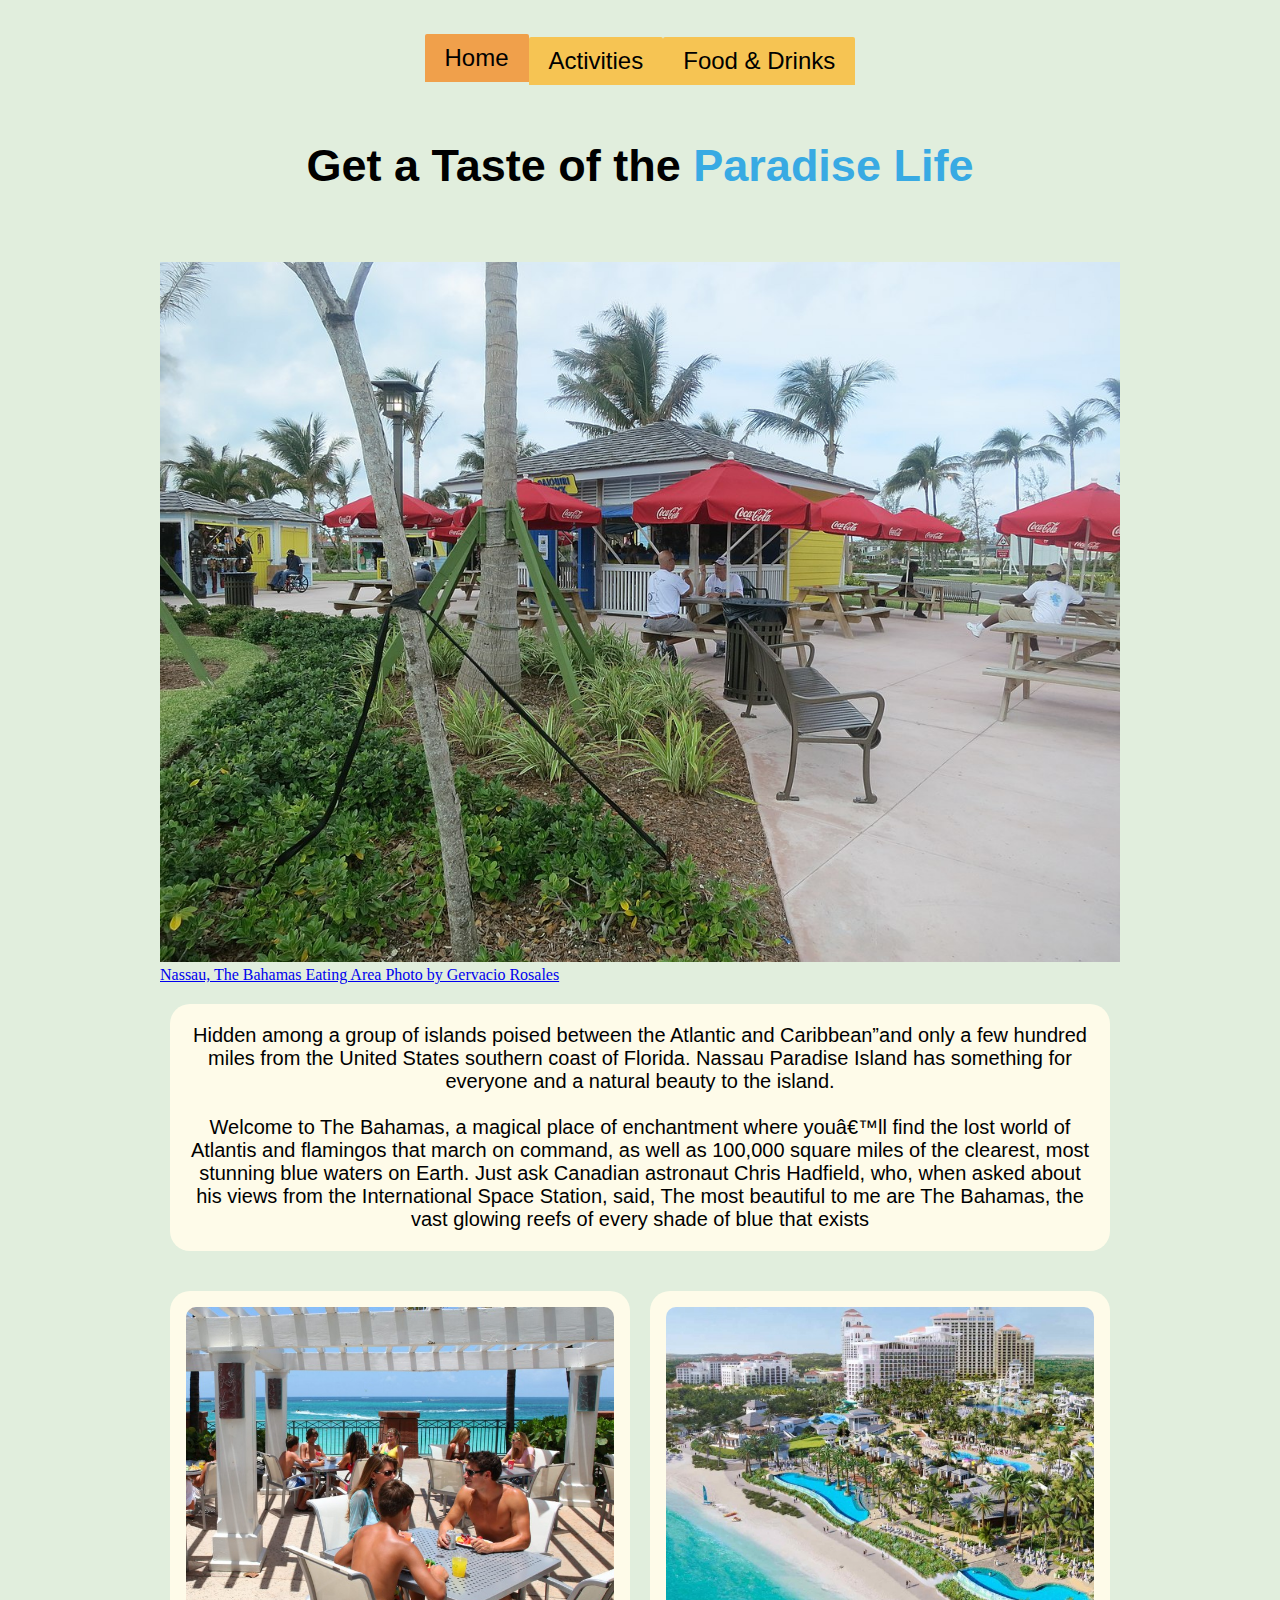
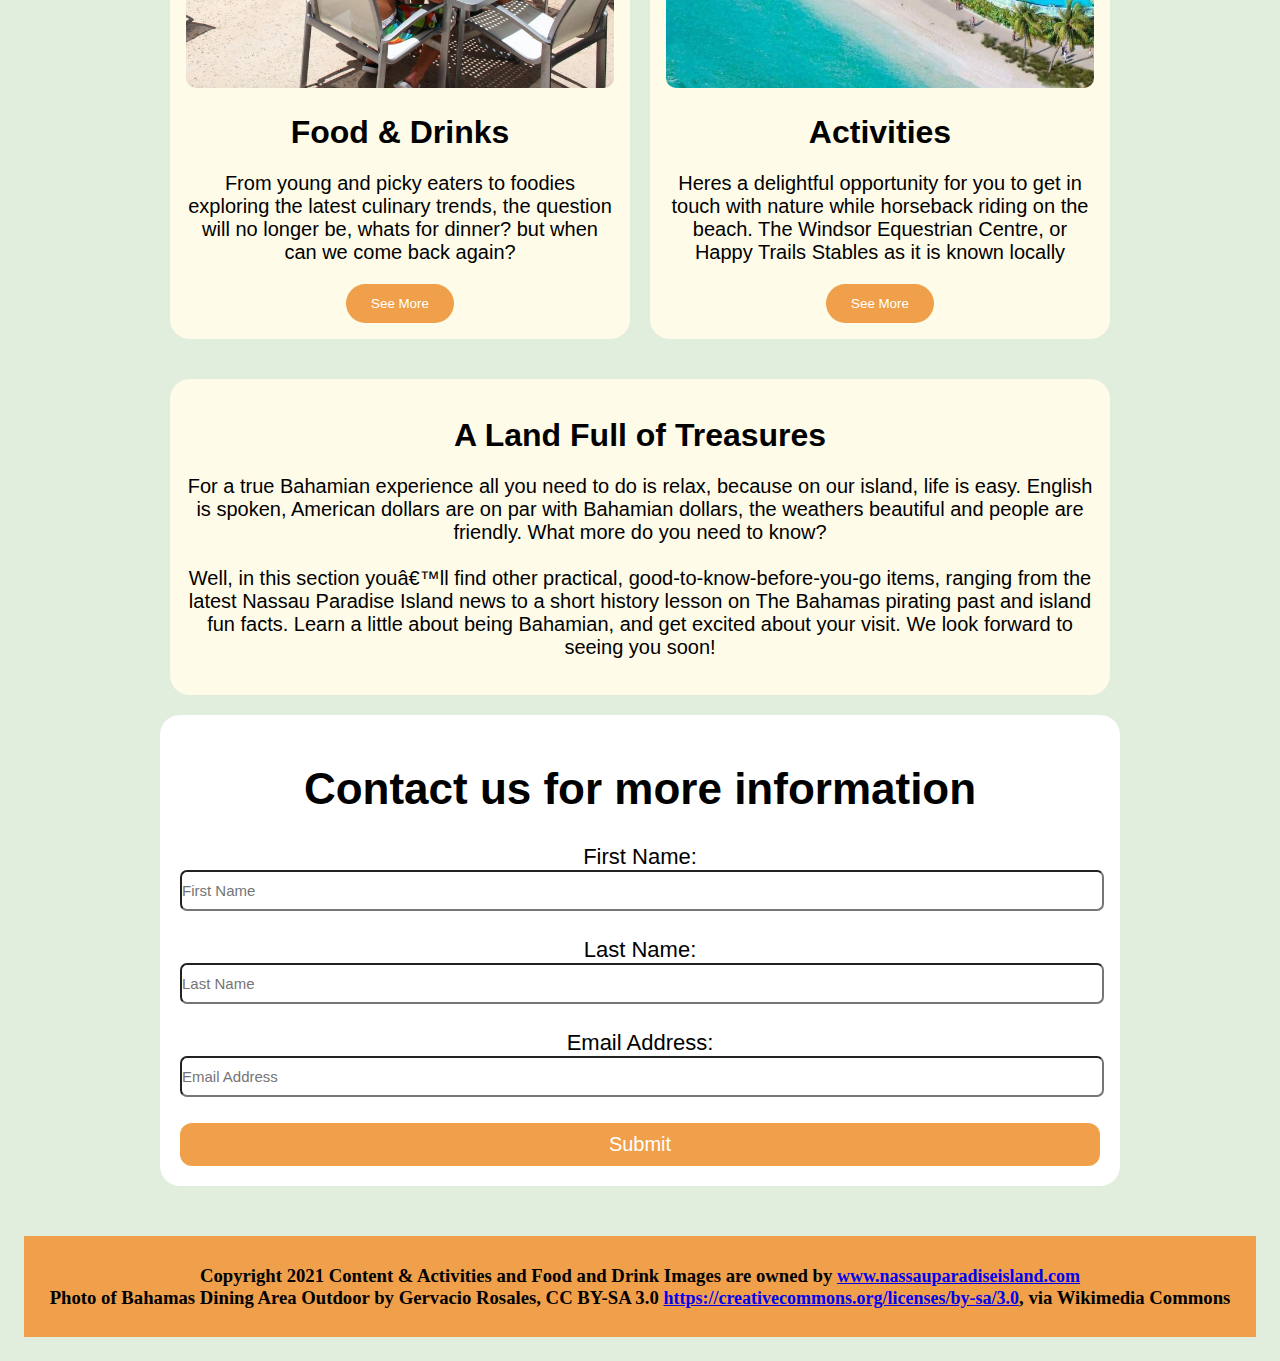
<file: index.html>
<!DOCTYPE html>
<html lang="en">
<head>
	<meta charset="utf-8" />
	<title>Home</title>
	<meta http-equiv="X-UA-Compatible" content="IE=edge">
		<meta name="viewport" content="width=device-width, initial-scale=1">
<link rel="stylesheet" type="text/css" href="css/index.css">
</head>
<body>
  <nav>
	<ul class="tabs">
        <li>
          <input type="radio" checked name="tabs" id="tab1">
          <label for="tab1"> <a href="index.html">Home</a></label>
         
        </li>
        <li>
          <input type="radio" name="tabs" id="tab2">
        <label for="tab2">  <a href="activities.html">Activities</a></label>
         
        </li>
        <li>
          <input type="radio" name="tabs" id="tab3">
          <label for="tab3"> <a href="food and drink.html">Food & Drinks</a></label>
         
        </li>
       
        
</ul>
</nav>
<br>
<br>
<div>
<center><h1 class="top-heading">Get a Taste of the <span >Paradise Life</span></h1></center>
</div>
<div class="container">
	<div class="background-image">
	<img alt="image from https://commons.wikimedia.org/wiki/File:Nassau,_The_Bahamas_-_panoramio_(3).jpg" src="images/Nassau,_The_Bahamas_-_panoramio_(3).jpg">
</div>
<a href="https://commons.wikimedia.org/wiki/File:Nassau,_The_Bahamas_-_panoramio_(3).jpg">Nassau, The Bahamas Eating Area Photo by Gervacio Rosales </a>
  <p class="hidden col">Hidden among a group of islands poised between the Atlantic and Caribbean”and only a few hundred miles from the United States southern coast of Florida. Nassau Paradise Island has something for everyone and a natural beauty to the island. 
<br>
<br>
Welcome to The Bahamas, a magical place of enchantment where youâ€™ll find the lost world of Atlantis and flamingos that march on command, as well as 100,000 square miles of the clearest, most stunning blue waters on Earth. Just ask Canadian astronaut Chris Hadfield, who, when asked about his views from the International Space Station, said, The most beautiful to me are The Bahamas, the vast glowing reefs of every shade of blue that exists</p>
  <div class="layout">
    <div class="col col-main">
      <img alt="image from https://www.nassauparadiseisland.com/" src="images/dining-atlantis-cave-grill.jpg">
      <center><h1>Food & Drinks</h1></center>
<p class="hidden">
From young and picky eaters to foodies exploring the latest culinary trends, the question will no longer be, whats for dinner? but when can we come back again?

</p>
     <center><a href="food and drink.html"><button>See More</button></a></center>
    </div>
    <div class="col col-complementary" role="complementary">
    <img alt="image from https://www.nassauparadiseisland.com/" src="images/baha-bay-waterpark-baha-mar-1.jpeg">
    <center><h1>Activities</h1></center>
<p class="hidden">
Heres a delightful opportunity for you to get in touch with nature while horseback riding on the beach. The Windsor Equestrian Centre, or Happy Trails Stables as it is known locally

</p>
     <center><a href="activities.html"><button>See More</button></a></center>

     </div>
  </div>   
  <div class="col">
   <center> <h1>A Land Full of Treasures</h1></center>
 <p class="hidden">For a true Bahamian experience all you need to do is relax, because on our island, life is easy. English is spoken, American dollars are on par with Bahamian dollars, the weathers beautiful and people are friendly. What more do you need to know?
<br>
<br>
Well, in this section youâ€™ll find other practical, good-to-know-before-you-go items, ranging from the latest Nassau Paradise Island news to a short history lesson on The Bahamas pirating past and island fun facts. Learn a little about being Bahamian, and get excited about your visit. We look forward to seeing you soon!</p>
</div>
<form>
  <center><h1>Contact us for more information</h1></center>
  <label>First Name:</label>
  <input type="name" name="name" placeholder="First Name">
  <br>
  <br>
  <label>Last Name:</label>
  <input type="name" name="name" placeholder="Last Name">
  <br>
  <br>
    <label>Email Address:</label>
  <input type="name" name="name" placeholder="Email Address">
  <br>
  <br>
  <button class="submit">Submit</button>
</form>


</div>


<footer>
  <h3>Copyright 2021 Content & Activities and Food and Drink Images are owned by <a href="https://www.nassauparadiseisland.com/" target="blank"> www.nassauparadiseisland.com</a><br>
    Photo of Bahamas Dining Area Outdoor by Gervacio Rosales, CC BY-SA 3.0 <a href="https://creativecommons.org/licenses/by-sa/3.0">https://creativecommons.org/licenses/by-sa/3.0</a>, via Wikimedia Commons
  </h3>
</footer>



</body>
</file>
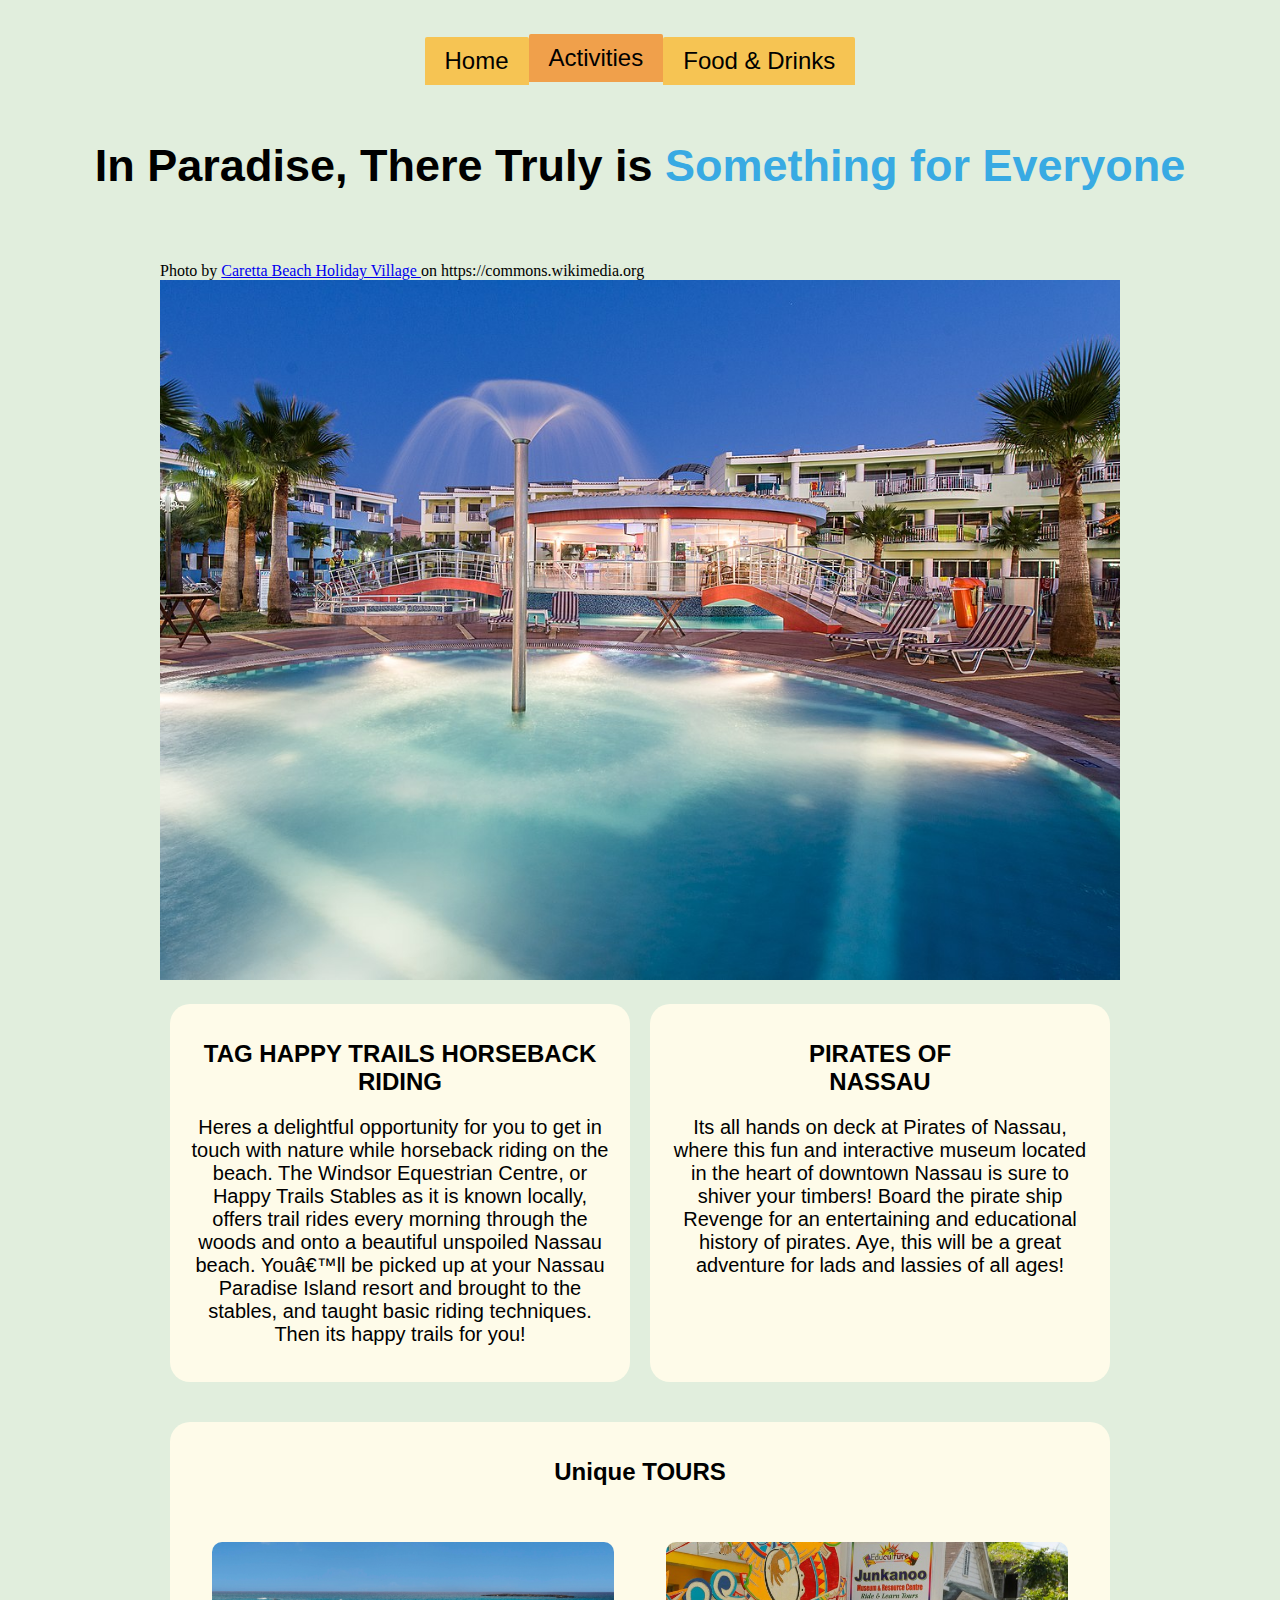
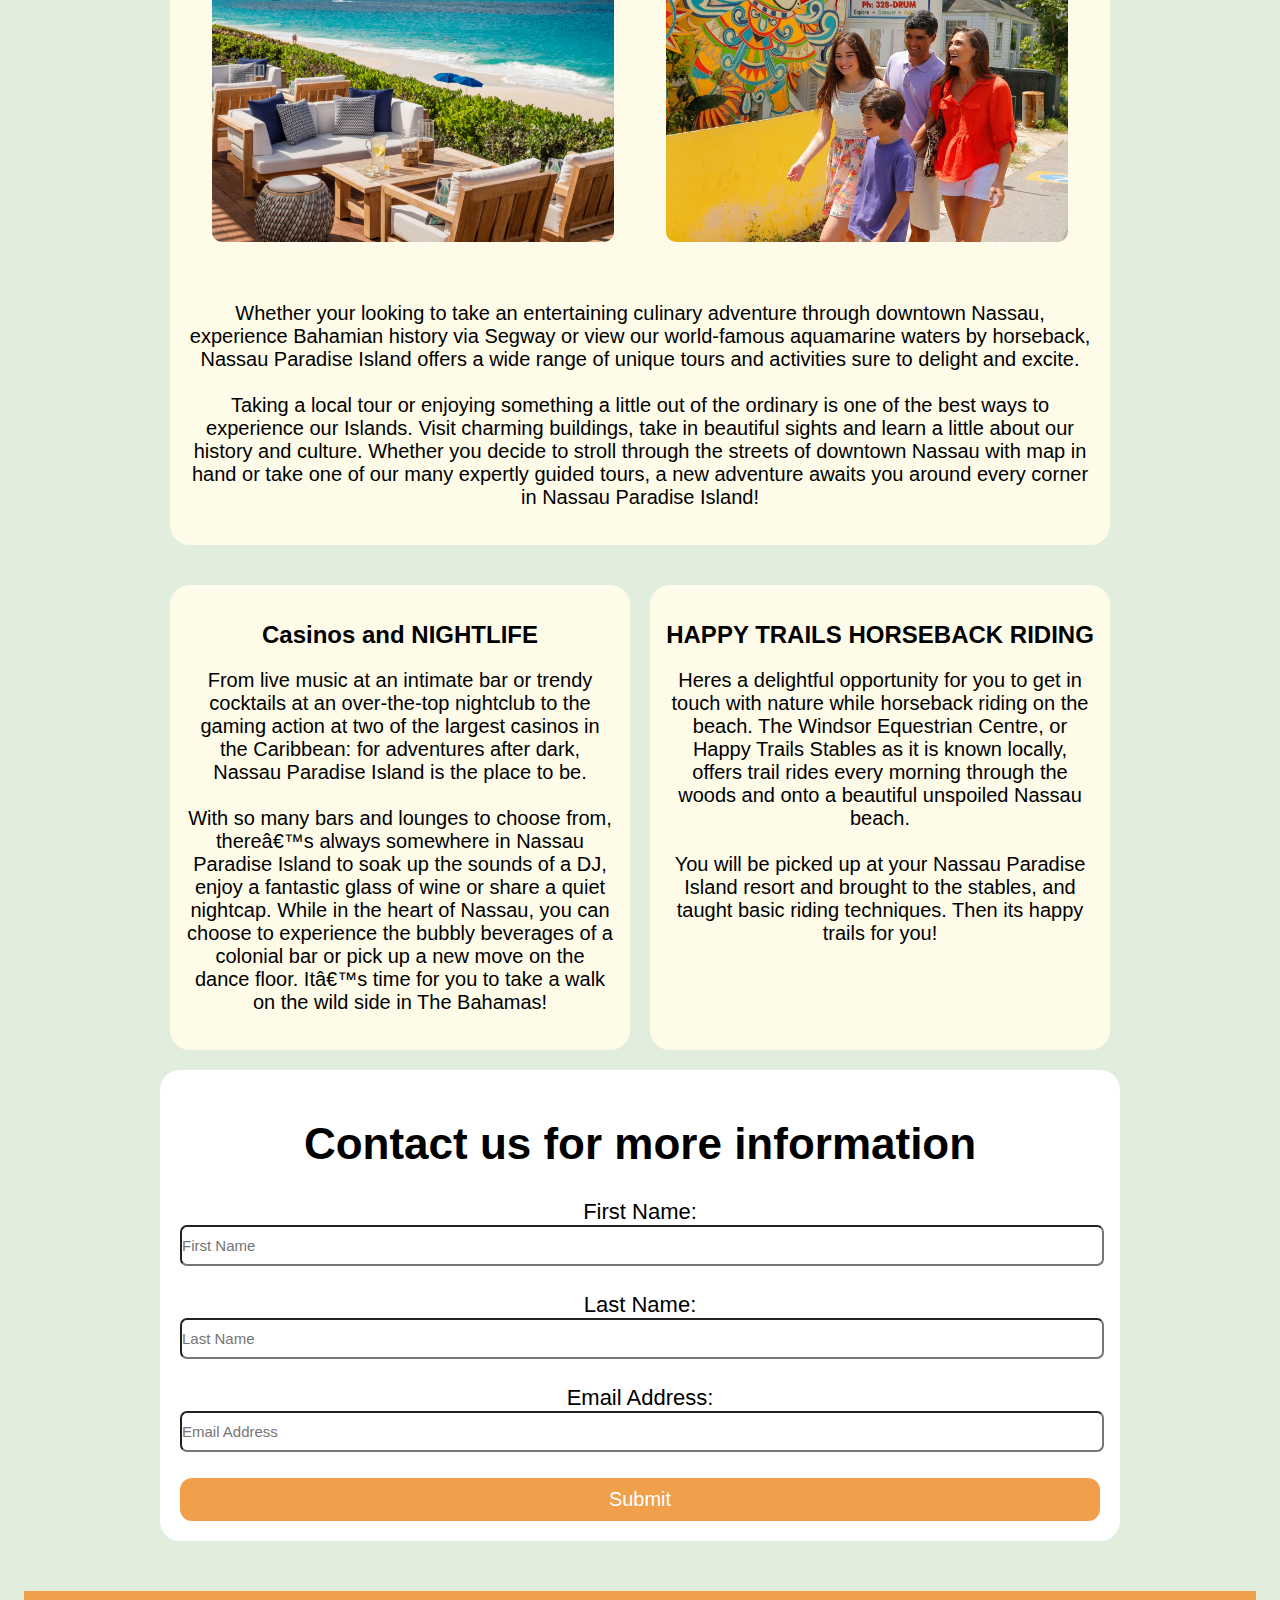
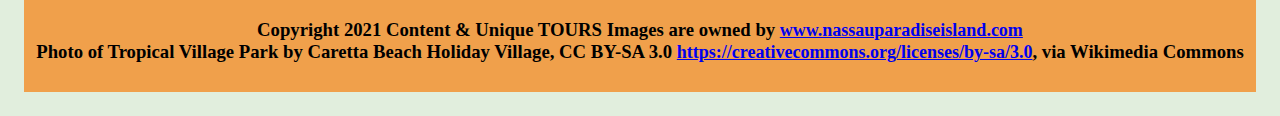
<file: activities.html>
<!DOCTYPE html>
<html lang="en">
<head>
  <meta charset="utf-8" />
  <title>Activities</title>
  <meta http-equiv="X-UA-Compatible" content="IE=edge">
    <meta name="viewport" content="width=device-width, initial-scale=1">
 <link rel="stylesheet" type="text/css" href="css/activities.css">
</head>
<body>
  <nav>
  <ul class="tabs">
        <li>
          <input type="radio" name="tabs" id="tab1">
          <label for="tab1"> <a href="index.html">Home</a></label>
         
        </li>
        <li>
          <input type="radio" checked name="tabs" id="tab2">
        <label for="tab2">  <a href="activities.html">Activities</a></label>
         
        </li>
        <li>
          <input type="radio" name="tabs" id="tab3">
          <label for="tab3"> <a href="food and drink.html">Food & Drinks</a></label>
         
        </li>
       
        
</ul>
</nav>
<br>
<br>
<div>
<center><h1 class="top-heading">In Paradise, There Truly is <span >Something for Everyone</span></h1></center>
</div>

<div class="container">
  <div class="background-image">
  Photo by <a href="https://commons.wikimedia.org/wiki/File:Caretta_Beach_Holiday_Village_Fun_Park_%5E_Water_park_-_panoramio.jpg">Caretta Beach Holiday Village
  </a> on https://commons.wikimedia.org
  <img  alt="image from https://commons.wikimedia.org/wiki/File:Caretta_Beach_Holiday_Village_Fun_Park_%5E_Water_park_-_panoramio.jpg" src="images/Caretta_Beach_Holiday_Village_Fun_Park_^_Water_park_-_panoramio.jpg">
</div>
  <div class="layout">
    <div class="col col-main">
      <center><h2>TAG HAPPY TRAILS HORSEBACK RIDING</h2></center>
<p class="hidden">
Heres a delightful opportunity for you to get in touch with nature while horseback riding on the beach. The Windsor Equestrian Centre, or Happy Trails Stables as it is known locally, offers trail rides every morning through the woods and onto a beautiful unspoiled Nassau beach. Youâ€™ll be picked up at your Nassau Paradise Island resort and brought to the stables, and taught basic riding techniques. Then its happy trails for you!


</p>

    </div>
    <div class="col col-complementary" role="complementary">
    <center><h2>PIRATES OF<br> NASSAU </h2></center>
<p class="hidden"> Its all hands on deck at Pirates of Nassau, where this fun and interactive museum located in the heart of downtown Nassau is sure to shiver your timbers! Board the pirate ship Revenge for an entertaining and educational history of pirates. Aye, this will be a great adventure for lads and lassies of all ages!

</p>

     </div>
  </div>   


  <div class="layout">
    <div class="col">
      <center><h2> Unique TOURS
</h2></center>
 <div class="layout">

    <div class="col col-main">
 <img alt="image from https://www.nassauparadiseisland.com/" class="uni-image" src="images/dune_patio_.png">
    </div>
    <div class="col col-complementary" role="complementary">
   <img alt="image from https://www.nassauparadiseisland.com/" class="uni-image" src="images/see-do-history-and-culture-educulture-junkanoo-museum.jpg">

     </div>
  </div> 
<p class="hidden">
Whether your looking to take an entertaining culinary adventure through downtown Nassau, experience Bahamian history via Segway or view our world-famous aquamarine waters by horseback, Nassau Paradise Island offers a wide range of unique tours and activities sure to delight and excite.
<br>
<br>
Taking a local tour or enjoying something a little out of the ordinary is one of the best ways to experience our Islands. Visit charming buildings, take in beautiful sights and learn a little about our history and culture. Whether you decide to stroll through the streets of downtown Nassau with map in hand or take one of our many expertly guided tours, a new adventure awaits you around every corner in Nassau Paradise Island!



</p>

    </div>
 
  </div>

  <div class="layout">
    <div class="col col-main">
      <center><h2>Casinos and NIGHTLIFE</h2></center>
<p class="hidden">From live music at an intimate bar or trendy cocktails at an over-the-top nightclub to the gaming action at two of the largest casinos in the Caribbean: for adventures after dark, Nassau Paradise Island is the place to be.
  <br>
  <br>
With so many bars and lounges to choose from, thereâ€™s always somewhere in Nassau Paradise Island to soak up the sounds of a DJ, enjoy a fantastic glass of wine or share a quiet nightcap. While in the heart of Nassau, you can choose to experience the bubbly beverages of a colonial bar or pick up a new move on the dance floor. Itâ€™s time for you to take a walk on the wild side in The Bahamas!


</p>

    </div>
    <div class="col col-complementary" role="complementary">

  <center><h2>HAPPY TRAILS HORSEBACK RIDING </h2></center>
<p class="hidden">
Heres a delightful opportunity for you to get in touch with nature while horseback riding on the beach. The Windsor Equestrian Centre, or Happy Trails Stables as it is known locally, offers trail rides every morning through the woods and onto a beautiful unspoiled Nassau beach.
<br>
<br> You will be picked up at your Nassau Paradise Island resort and brought to the stables, and taught basic riding techniques. Then its happy trails for you!



</p>
     </div>
  </div>   

<form>
  <center><h1>Contact us for more information</h1></center>
  <label>First Name:</label>
  <input type="name" name="name" placeholder="First Name">
  <br>
  <br>
  <label>Last Name:</label>
  <input type="name" name="name" placeholder="Last Name">
  <br>
  <br>
    <label>Email Address:</label>
  <input type="name" name="name" placeholder="Email Address">
  <br>
  <br>
    <button class="submit">Submit</button>
</form>


</div>


<footer>
  <h3>Copyright 2021 Content & Unique TOURS Images are owned by <a href="https://www.nassauparadiseisland.com/" target="blank"> www.nassauparadiseisland.com</a>
    <br>
   Photo of Tropical Village Park by Caretta Beach Holiday Village, CC BY-SA 3.0 <a href="https://creativecommons.org/licenses/by-sa/3.0">https://creativecommons.org/licenses/by-sa/3.0</a>, via Wikimedia Commons
</h3>
</footer>



</body>
</file>
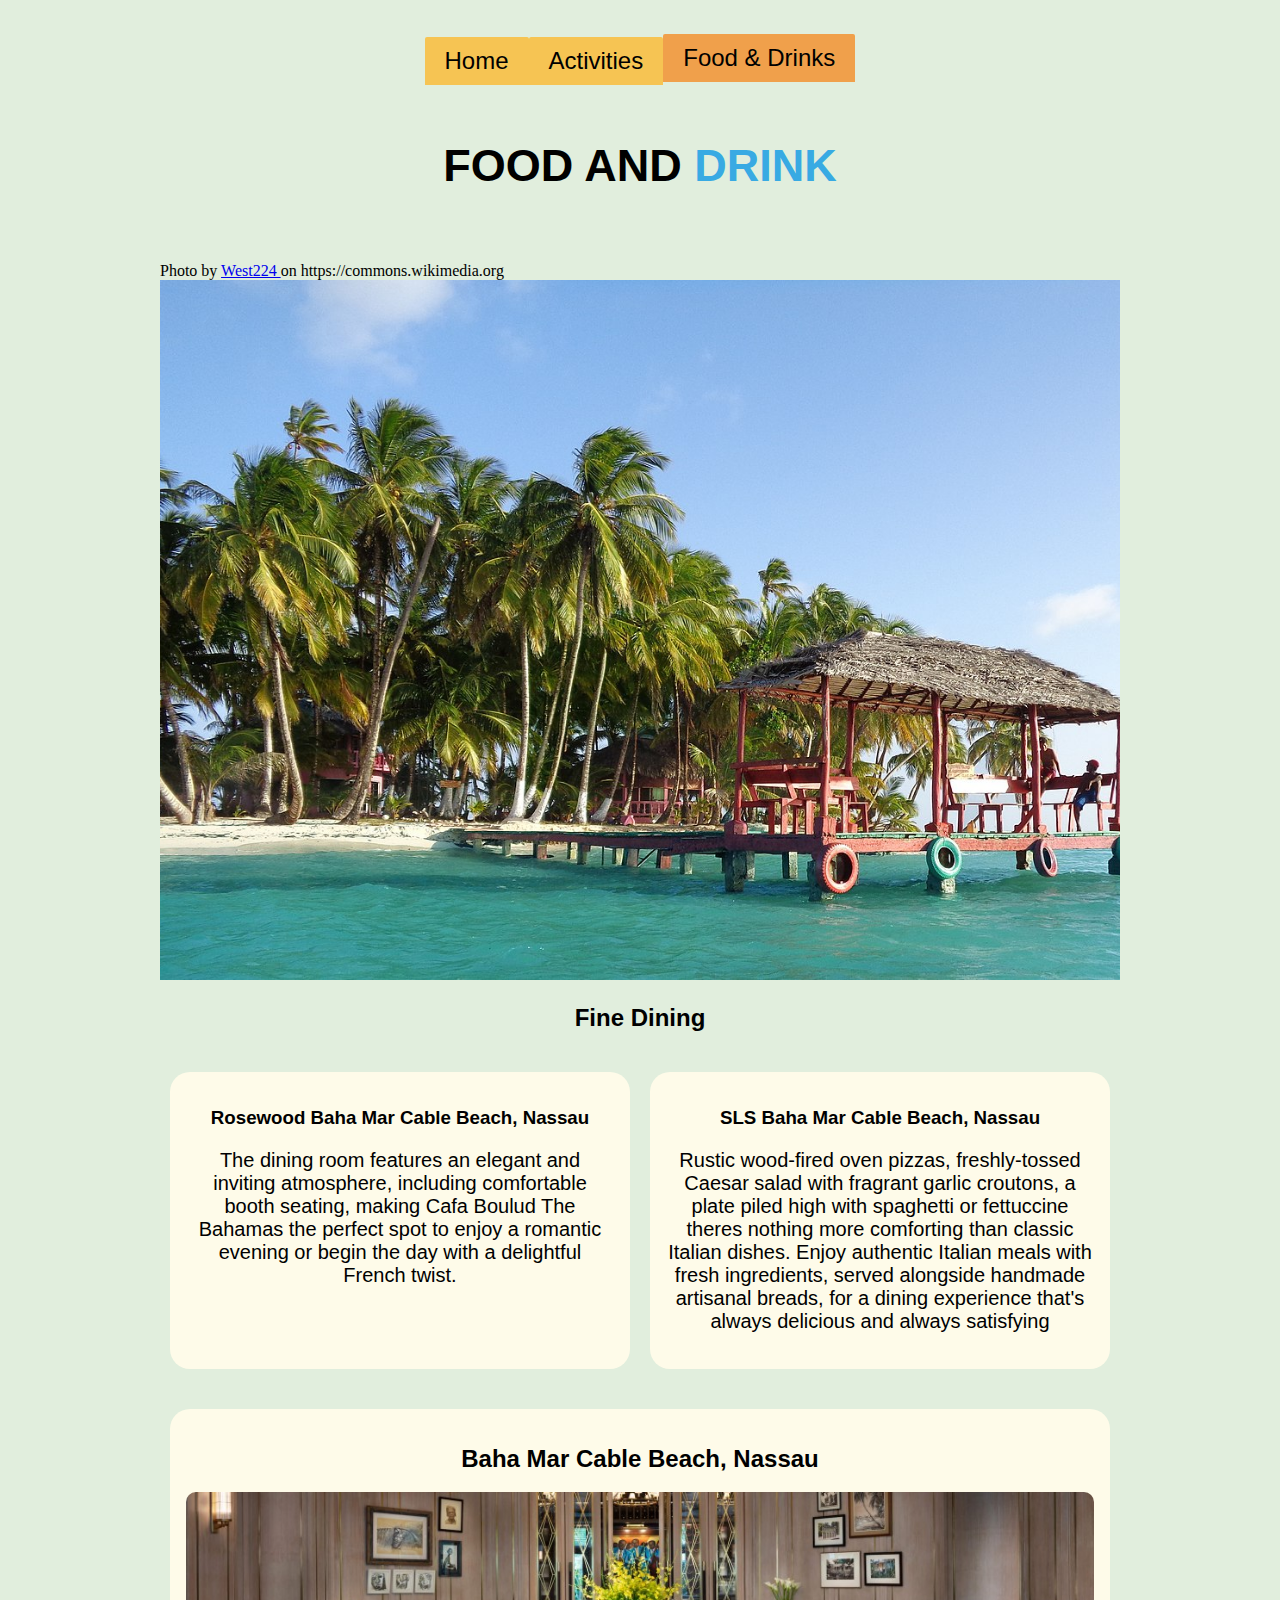
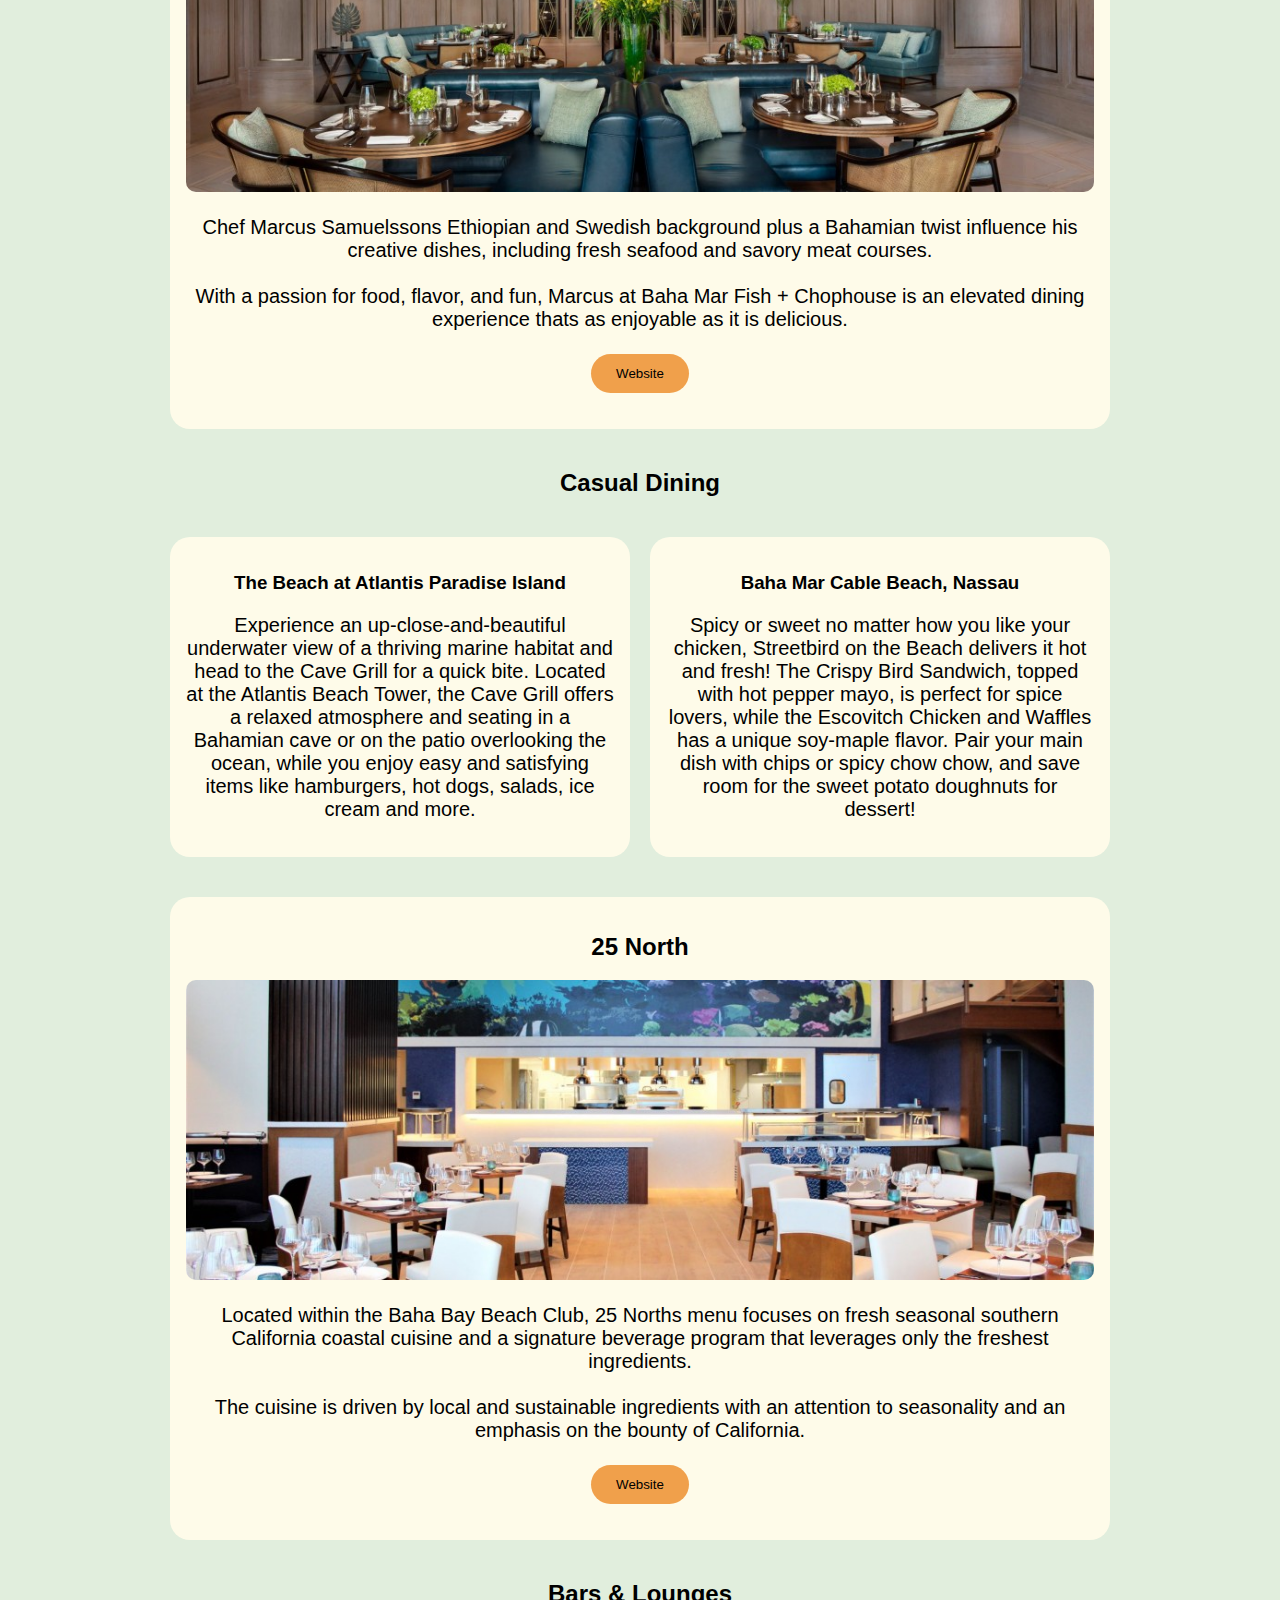
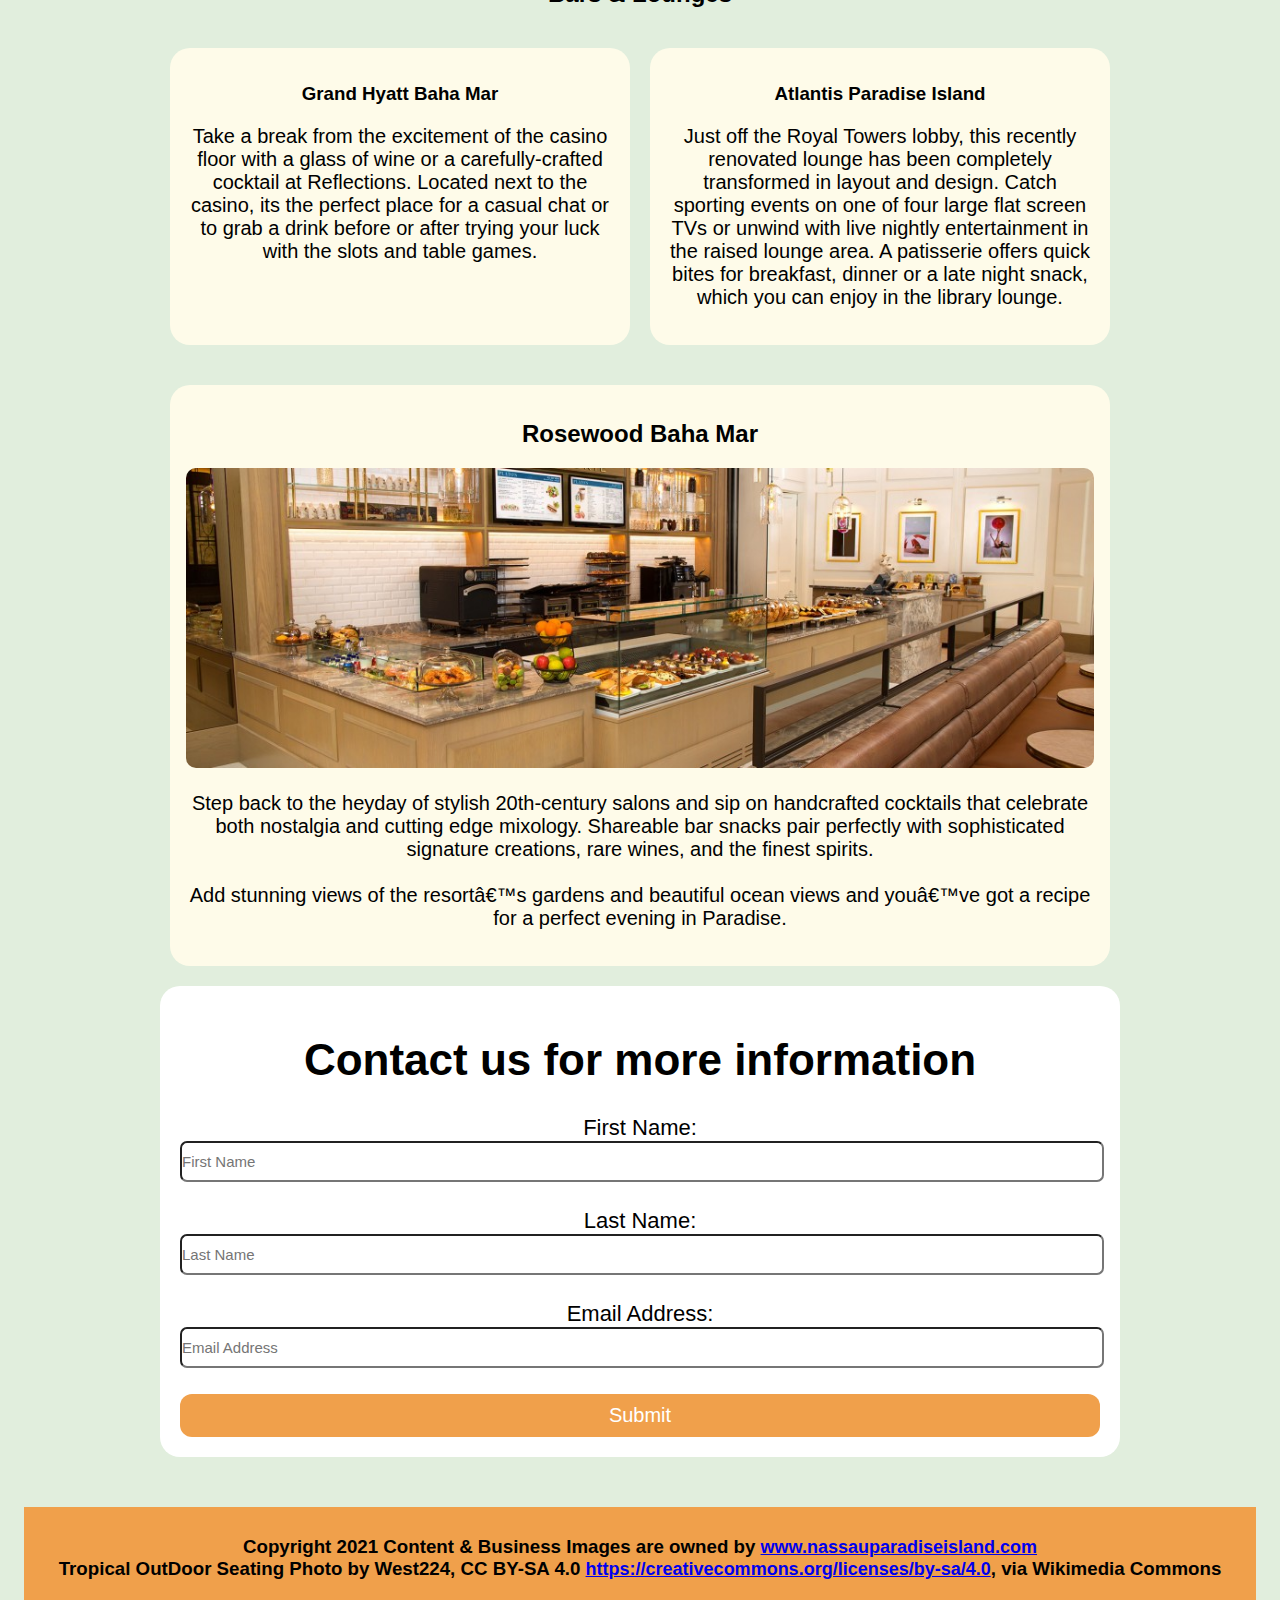
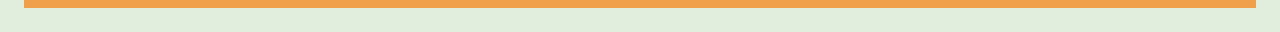
<file: food and drink.html>
<!DOCTYPE html>
<html lang="en">
<head>
  <meta charset="utf-8" />
  <title>Food and Drink</title>
  <meta http-equiv="X-UA-Compatible" content="IE=edge">
    <meta name="viewport" content="width=device-width, initial-scale=1">
 <link rel="stylesheet" type="text/css" href="css/food and drink.css">
</head>
<body>
  <nav>
  <ul class="tabs">
        <li>
          <input type="radio" name="tabs" id="tab1">
          <label for="tab1"> <a href="index.html">Home</a></label>
         
        </li>
        <li>
          <input type="radio" name="tabs" id="tab2">
        <label for="tab2">  <a href="activities.html">Activities</a></label>
         
        </li>
        <li>
          <input type="radio" checked name="tabs" id="tab3">
          <label for="tab3"> <a href="food and drink.html">Food & Drinks</a></label>
         
        </li>
       
        
</ul>
</nav>
<br>
<br>
<div>
<center><h1 class="top-heading">FOOD AND  <span >DRINK</span></h1></center>
</div>

<div class="container">
  <div class="background-image">
  
  Photo by <a href="https://commons.wikimedia.org/wiki/File:Pink_Pearl_Island_Resort.jpg">West224
  </a> on https://commons.wikimedia.org
  <img alt="image from https://commons.wikimedia.org/wiki/File:Pink_Pearl_Island_Resort.jpg" src="images/Pink_Pearl_Island_Resort.jpg">
</div>
   <center><h2>Fine Dining</h2></center>
  <div class="layout">

    <div class="col col-main">
      <center><h3>Rosewood Baha Mar
Cable Beach, Nassau
</h3></center>
<p class="hidden">
The dining room features an elegant and inviting atmosphere, including comfortable booth seating, making Cafa Boulud The Bahamas the perfect spot to enjoy a romantic evening or begin the day with a delightful French twist.


</p>

    </div>
    <div class="col col-complementary" role="complementary">
    <center><h3>SLS Baha Mar
Cable Beach, Nassau
</h3></center>
<p class="hidden"> Rustic wood-fired oven pizzas, freshly-tossed Caesar salad with fragrant garlic croutons, a plate piled high with spaghetti or fettuccine theres nothing more comforting than classic Italian dishes. Enjoy authentic Italian meals with fresh ingredients, served alongside handmade artisanal breads, for a dining experience that's always delicious and always satisfying

</p>

     </div>
  </div>   


  <div class="layout">
    <div class="col">
      <center><h2>  Baha Mar
Cable Beach, Nassau
</h2></center>
<img alt="image from https://www.nassauparadiseisland.com/" src="images/commonwealth_dining_room.jpg">
<p class="hidden">
Chef Marcus Samuelssons Ethiopian and Swedish background plus a Bahamian twist influence his creative dishes, including fresh seafood and savory meat courses.
<br>
<br> With a passion for food, flavor, and fun, Marcus at Baha Mar Fish + Chophouse is an elevated dining experience thats as enjoyable as it is delicious.
<br>
<br>
<a href="https://www.marcusbahamar.com/"><button>Website</button></a>

</p>

    </div>
 
  </div>
<center><h2>Casual Dining
</h2></center>
 <div class="layout">

    <div class="col col-main">
      <center><h3>The Beach at Atlantis
Paradise Island

</h3></center>
<p class="hidden">
Experience an up-close-and-beautiful underwater view of a thriving marine habitat and head to the Cave Grill for a quick bite. Located at the Atlantis Beach Tower, the Cave Grill offers a relaxed atmosphere and seating in a Bahamian cave or on the patio overlooking the ocean, while you enjoy easy and satisfying items like hamburgers, hot dogs, salads, ice cream and more.



</p>

    </div>
    <div class="col col-complementary" role="complementary">
    <center><h3>Baha Mar
Cable Beach, Nassau

</h3></center>
<p class="hidden"> Spicy or sweet no matter how you like your chicken, Streetbird on the Beach delivers it hot and fresh! The Crispy Bird Sandwich, topped with hot pepper mayo, is perfect for spice lovers, while the Escovitch Chicken and Waffles has a unique soy-maple flavor. Pair your main dish with chips or spicy chow chow, and save room for the sweet potato doughnuts for dessert!


</p>

     </div>
  </div>   


  <div class="layout">
    <div class="col">
      <center><h2> 25 North

</h2></center>
<img alt="image from https://www.nassauparadiseisland.com/" src="images/jwbsteakhouse.jpeg">
<p class="hidden">
Located within the Baha Bay Beach Club, 25 Norths menu focuses on fresh seasonal southern California coastal cuisine and a signature beverage program that leverages only the freshest ingredients.
<br>
<br>
 The cuisine is driven by local and sustainable ingredients with an attention to seasonality and an emphasis on the bounty of California.
<br>
<br>
<a href="https://bahamar.com/culinary"><button>Website</button></a>

</p>

    </div>
 
  </div>

<center><h2> Bars & Lounges</h2></center>
   <div class="layout">

    <div class="col col-main">
      <center><h3>Grand Hyatt Baha Mar
</h3></center>
<p class="hidden">
Take a break from the excitement of the casino floor with a glass of wine or a carefully-crafted cocktail at Reflections. Located next to the casino, its the perfect place for a casual chat or to grab a drink before or after trying your luck with the slots and table games. 



</p>

    </div>
    <div class="col col-complementary" role="complementary">
    <center><h3>Atlantis Paradise Island

</h3></center>
<p class="hidden"> Just off the Royal Towers lobby, this recently renovated lounge has been completely transformed in layout and design. Catch sporting events on one of four large flat screen TVs or unwind with live nightly entertainment in the raised lounge area. A patisserie offers quick bites for breakfast, dinner or a late night snack, which you can enjoy in the library lounge.


</p>

     </div>
  </div>   


  <div class="layout">
    <div class="col">
      <center><h2> Rosewood Baha Mar
</h2></center>
<img alt="image from https://www.nassauparadiseisland.com/" src="images/dining-atlantis-platos.jpg">
<p class="hidden">
Step back to the heyday of stylish 20th-century salons and sip on handcrafted cocktails that celebrate both nostalgia and cutting edge mixology. Shareable bar snacks pair perfectly with sophisticated signature creations, rare wines, and the finest spirits.
<br>
<br>
  Add stunning views of the resortâ€™s gardens and beautiful ocean views and youâ€™ve got a recipe for a perfect evening in Paradise.



</p>

    </div>
 
  </div>
<form>
  <center><h1>Contact us for more information</h1></center>
  <label>First Name:</label>
  <input type="name" name="name" placeholder="First Name">
  <br>
  <br>
  <label>Last Name:</label>
  <input type="name" name="name" placeholder="Last Name">
  <br>
  <br>
    <label>Email Address:</label>
  <input type="name" name="name" placeholder="Email Address">
  <br>
  <br>
    <button class="submit">Submit</button>
</form>


</div>


<footer>
  <h3>Copyright 2021 Content & Business Images are owned by <a href="https://www.nassauparadiseisland.com/" target="blank"> www.nassauparadiseisland.com</a><br>
  Tropical OutDoor Seating Photo by West224, CC BY-SA 4.0 <a href="https://creativecommons.org/licenses/by-sa/4.0">https://creativecommons.org/licenses/by-sa/4.0</a>, via Wikimedia Commons
</h3>
</footer>



</body>
</file>
<file: css/index.css>
body{
  background-color: #e1eedd;
  overflow-x: hidden;
}
button:hover{
  cursor: pointer;
}
nav{
  width: 100%;padding-bottom: 50px;
}
nav ul li a {
  color: black;text-decoration: none;
}
.top-heading{
  font-family: 'Montserrat', sans-serif;font-size: 45px;
}
.top-heading span{
  color: #38aae3;
}
.tabs input[type=radio] {
          position: absolute;
          opacity:0;
      }
      .tabs {
        width: 431px;
        margin: auto;
        float: none;
        list-style: none;
        position: relative;
        padding: 0;
       
      }
      @media (max-width: 440px){
        .tabs{
          width: 300px !important;
          margin: auto !important;
          padding: revert !important;
        }
         .tabs label {
padding: 10px 10px !important;
font-size: 12px !important;
         }
      }
         @media (max-width: 715px){
.top-heading{
  margin-top: 110px !important;
}
      }
        @media (max-width: 377px){
.top-heading{
  margin-top: 170px !important;
}
      }
 
    .background-image{
      margin-top: 70px;
     
    }
    .background-image img{
       width: 100%;height: 700px;object-fit: cover;
    }
      .tabs li{
        float: left;
      }
      .tabs label {
          display: block;
          padding: 10px 20px;
          border-radius: 2px 2px 0 0;
          color: #000;
          font-size: 24px;
          font-weight: normal;
          background: #f6c453;
          cursor: pointer;
          position: relative;
          top: 3px;
          -webkit-transition: all 0.2s ease-in-out;
          -moz-transition: all 0.2s ease-in-out;
          -o-transition: all 0.2s ease-in-out;
          transition: all 0.2s ease-in-out;
      }
      .tabs label:hover {
        background: rgba(255,255,255,0.5);
        top: 0;
      }
       
      .tabs input[id^=tab]:checked + label {
        background: #f0a04b;
        color: #fff;
        top: 0;
      }

.tabs2 input[id^=tab]:checked + label {
        background: green;
        color: #fff;
        top: 0;
      }
       
      .tabs [id^=tab]:checked ~ [id^=tab-content] {
          display: block;
      }
      
      .tab-content{
        z-index: 2;
        display: none;
        text-align: left;
        width: 100%;
        font-size: 20px;
        line-height: 140%;
        padding-top: 10px;
        background: red;
        padding: 15px;
        color: #fff;
        position: absolute;
        top: 53px;
        left: 0;
        box-sizing: border-box;
        -webkit-animation-duration: 0.5s;
        -o-animation-duration: 0.5s;
        -moz-animation-duration: 0.5s;
        animation-duration: 0.5s;
      }


      /* Layout: */

.col-main {
  flex: 1;  
}  

.col-complementary {
  flex: 1;  
}

/* Responsive: */

@media only screen and (min-width: 840px) {
  .layout {
    display: flex;
  }
}

/* etc */

body {
  margin: 1.5em;
}
ul li {
font-family: 'Montserrat', sans-serif;
font-weight: bold;
padding-top: 10px;
}
.hidden {
  text-align: center;
  font-family: 'Montserrat', sans-serif;
  font-size: 20px;
}
h1{
   font-family: 'Montserrat', sans-serif;
}
.container {
  max-width: 60em;
  margin-right: auto;
  margin-left: auto;
  margin-top: 70px;
}
button{
  background-color: #f0a04b;padding: 12px 25px;border-radius: 20px;border-style: none;color: white;
}
.col img{
  border-radius: 10px;width: 100%;
}
.col {
  padding: 1em;
  margin: 0 2px 2px 0;
 
}
form{
    font-family: 'Montserrat', sans-serif;
    text-align: center;
    font-size:22px;
    background-color: white;
    border-radius: 20px;
    padding: 20px;
    margin-bottom: 50px;
}
form input{
width: 100% !important;
font-size: 15px;
padding: 10px 0px;
width: 100% !important;
border-radius: 7px;
}
footer{
   background-color: #f0a04b;
   text-align: center;
   padding: 10px 0px;

}
footer a {
  font-size: 18px;
}
footer h2{
  font-family: 'Montserrat', sans-serif;
  color: white;
}
.col{
  background-color:#fefbe9;
  border-radius: 20px;
  margin: 20px 10px;
}
.submit{
  width: 100%;
  border-radius: 12px;
  background-color: #f0a04b;
  padding: 10px 0px;
  font-size: 20px;
}
</file>
<file: css/activities.css>
body{
  background-color: #e1eedd;
    overflow-x: hidden;
  }
  button:hover{
    cursor: pointer;
  }
  nav{
    width: 100%;padding-bottom: 50px;
  }
  nav ul li a {
    color: black;text-decoration: none;
  }
  .top-heading{
    font-family: 'Montserrat', sans-serif;font-size: 45px;
  }
  .top-heading span{
    color: #38aae3;
  }
  .uni-image{
    height: 300px; 
    width: 100%;
    object-fit: cover !important;
  }
  .tabs input[type=radio] {
            position: absolute;
            opacity:0;
        }
        .tabs {
          width: 431px;
          margin: auto;
          float: none;
          list-style: none;
          position: relative;
          padding: 0;
         
        }
        @media (max-width: 440px){
          .tabs{
            width: 300px !important;
            margin: auto !important;
            padding: revert !important;
          }
           .tabs label {
  padding: 10px 10px !important;
  font-size: 12px !important;
           }
        }
           @media (max-width: 715px){
  .top-heading{
    margin-top: 110px !important;
  }
        }
          @media (max-width: 377px){
  .top-heading{
    margin-top: 170px !important;
  }
        }
   
      .background-image{
        margin-top: 70px;
       
      }
      .background-image img{
         width: 100%;height: 700px;object-fit: cover;
      }
        .tabs li{
          float: left;
        }
        .tabs label {
            display: block;
            padding: 10px 20px;
            border-radius: 2px 2px 0 0;
            color: #000;
            font-size: 24px;
            font-weight: normal;
            background: #f6c453;
            cursor: pointer;
            position: relative;
            top: 3px;
            -webkit-transition: all 0.2s ease-in-out;
            -moz-transition: all 0.2s ease-in-out;
            -o-transition: all 0.2s ease-in-out;
            transition: all 0.2s ease-in-out;
        }
        .tabs label:hover {
          background: rgba(255,255,255,0.5);
          top: 0;
        }
         
        .tabs input[id^=tab]:checked + label {
          background: #f0a04b;
          color: #fff;
          top: 0;
        }
  
  .tabs2 input[id^=tab]:checked + label {
          background: green;
          color: #fff;
          top: 0;
        }
         
        .tabs [id^=tab]:checked ~ [id^=tab-content] {
            display: block;
        }
        
        .tab-content{
          z-index: 2;
          display: none;
          text-align: left;
          width: 100%;
          font-size: 20px;
          line-height: 140%;
          padding-top: 10px;
          background: red;
          padding: 15px;
          color: #fff;
          position: absolute;
          top: 53px;
          left: 0;
          box-sizing: border-box;
          -webkit-animation-duration: 0.5s;
          -o-animation-duration: 0.5s;
          -moz-animation-duration: 0.5s;
          animation-duration: 0.5s;
        }
  
  
        /* Layout: */
  
  .col-main {
    flex: 1;  
  }  
  
  .col-complementary {
    flex: 1;  
  }
  
  /* Responsive: */
  
  @media only screen and (min-width: 840px) {
    .layout {
      display: flex;
    }
  }
  
  /* etc */
  
  body {
    margin: 1.5em;
  }
  ul li {
  font-family: 'Montserrat', sans-serif;
  font-weight: bold;
  padding-top: 10px;
  }
  .hidden {
    text-align: center;
    font-family: 'Montserrat', sans-serif;
    font-size: 20px;
  }
  h1{
     font-family: 'Montserrat', sans-serif;
  }
  h2{
     font-family: 'Montserrat', sans-serif;
  }
  .container {
    max-width: 60em;
    margin-right: auto;
    margin-left: auto;
    margin-top: 70px;
  }
  button{
    background-color: #29abe2;padding: 12px 25px;border-radius: 20px;border-style: none;
  }
  .col img{
    border-radius: 10px;width: 100%;
  }
  .col {
    padding: 1em;
    margin: 0 2px 2px 0;
   
  }
  form{
      font-family: 'Montserrat', sans-serif;
      text-align: center;
      font-size:22px;
      background-color: #fff;
      border-radius: 20px;
      padding: 20px;
      margin-bottom: 50px;
  }
  form input{
  width: 100% !important;
  font-size: 15px;
  padding: 10px 0px;
  width: 100% !important;
  border-radius: 7px;
  }
  footer{
     background-color: #f0a04b;
     text-align: center;
     padding: 10px 0px;
  
  }
  footer a {
    font-size: 18px;
  }
  footer h2{
    font-family: 'Montserrat', sans-serif;
    color: white;
  }
  .col{
    background-color:#fefbe9;
    border-radius: 20px;
    margin: 20px 10px;
  }
  .submit{
    width: 100%;
    border-radius: 12px;
   background-color: #f0a04b;
    padding: 10px 0px;
    color: white;
    font-size: 20px;
  }
</file>
<file: css/food and drink.css>
body{
  background-color: #e1eedd;
    overflow-x: hidden;
  }
  button:hover{
    cursor: pointer;
  }
  nav{
    width: 100%;padding-bottom: 50px;
  }
  nav ul li a {
    color: black;text-decoration: none;
  }
  .top-heading{
    font-family: 'Montserrat', sans-serif;font-size: 45px;
  }
  .top-heading span{
    color: #38aae3;
  }
  .tabs input[type=radio] {
            position: absolute;
            opacity:0;
        }
        .tabs {
          width: 431px;
          margin: auto;
          float: none;
          list-style: none;
          position: relative;
          padding: 0;
         
        }
        @media (max-width: 440px){
          .tabs{
            width: 300px !important;
            margin: auto !important;
            padding: revert !important;
          }
           .tabs label {
  padding: 10px 10px !important;
  font-size: 12px !important;
           }
        }
           @media (max-width: 715px){
  .top-heading{
    margin-top: 110px !important;
  }
        }
          @media (max-width: 377px){
  .top-heading{
    margin-top: 170px !important;
  }
        }
   
      .background-image{
        margin-top: 70px;
       
      }
      .background-image img{
         width: 100%;height: 700px;object-fit: cover;
      }
        .tabs li{
          float: left;
        }
        .tabs label {
            display: block;
            padding: 10px 20px;
            border-radius: 2px 2px 0 0;
            color: #000;
            font-size: 24px;
            font-weight: normal;
            background: #f6c453;
            cursor: pointer;
            position: relative;
            top: 3px;
            -webkit-transition: all 0.2s ease-in-out;
            -moz-transition: all 0.2s ease-in-out;
            -o-transition: all 0.2s ease-in-out;
            transition: all 0.2s ease-in-out;
        }
        .tabs label:hover {
          background: rgba(255,255,255,0.5);
          top: 0;
        }
         
        .tabs input[id^=tab]:checked + label {
            background: #f0a04b;
          color: #fff;
          top: 0;
        }
  
  .tabs2 input[id^=tab]:checked + label {
          background: green;
          color: #fff;
          top: 0;
        }
         
        .tabs [id^=tab]:checked ~ [id^=tab-content] {
            display: block;
        }
        
        .tab-content{
          z-index: 2;
          display: none;
          text-align: left;
          width: 100%;
          font-size: 20px;
          line-height: 140%;
          padding-top: 10px;
          background: red;
          padding: 15px;
          color: #fff;
          position: absolute;
          top: 53px;
          left: 0;
          box-sizing: border-box;
          -webkit-animation-duration: 0.5s;
          -o-animation-duration: 0.5s;
          -moz-animation-duration: 0.5s;
          animation-duration: 0.5s;
        }
  
  
        /* Layout: */
  
  .col-main {
    flex: 1;  
  }  
  
  .col-complementary {
    flex: 1;  
  }
  
  /* Responsive: */
  
  @media only screen and (min-width: 840px) {
    .layout {
      display: flex;
    }
  }
  
  /* etc */
  
  body {
    margin: 1.5em;
  }
  ul li {
  font-family: 'Montserrat', sans-serif;
  font-weight: bold;
  padding-top: 10px;
  }
  .hidden {
    text-align: center;
    font-family: 'Montserrat', sans-serif;
    font-size: 20px;
  }
  h1{
     font-family: 'Montserrat', sans-serif;
  }
  h2{
     font-family: 'Montserrat', sans-serif;
  }
  h3{
     font-family: 'Montserrat', sans-serif;
  }
  .container {
    max-width: 60em;
    margin-right: auto;
    margin-left: auto;
    margin-top: 70px;
  }
  button{
    background-color: #f0a04b;padding: 12px 25px;border-radius: 20px;border-style: none;
  }
  .col img{
    border-radius: 10px;width: 100%;
  }
  .col {
    padding: 1em;
    margin: 0 2px 2px 0;
   
  }
  form{
      font-family: 'Montserrat', sans-serif;
      text-align: center;
      font-size:22px;
      background-color: white;
      border-radius: 20px;
      padding: 20px;
      margin-bottom: 50px;
  }
  form input{
  width: 100% !important;
  font-size: 15px;
  padding: 10px 0px;
  width: 100% !important;
  border-radius: 7px;
  }
  footer{
     background-color: #f0a04b;
     text-align: center;
     padding: 10px 0px;
  
  }
  footer a {
    font-size: 18px;
  }
  footer h2{
    font-family: 'Montserrat', sans-serif;
    color: white;
  }
  .col{
     background-color:#fefbe9;
    border-radius: 20px;
    margin: 20px 10px;
  }
  
  .submit{
    width: 100%;
    border-radius: 12px;
    background-color: #f0a04b;
    padding: 10px 0px;
    color: white;
    font-size: 20px;
  }
</file>
